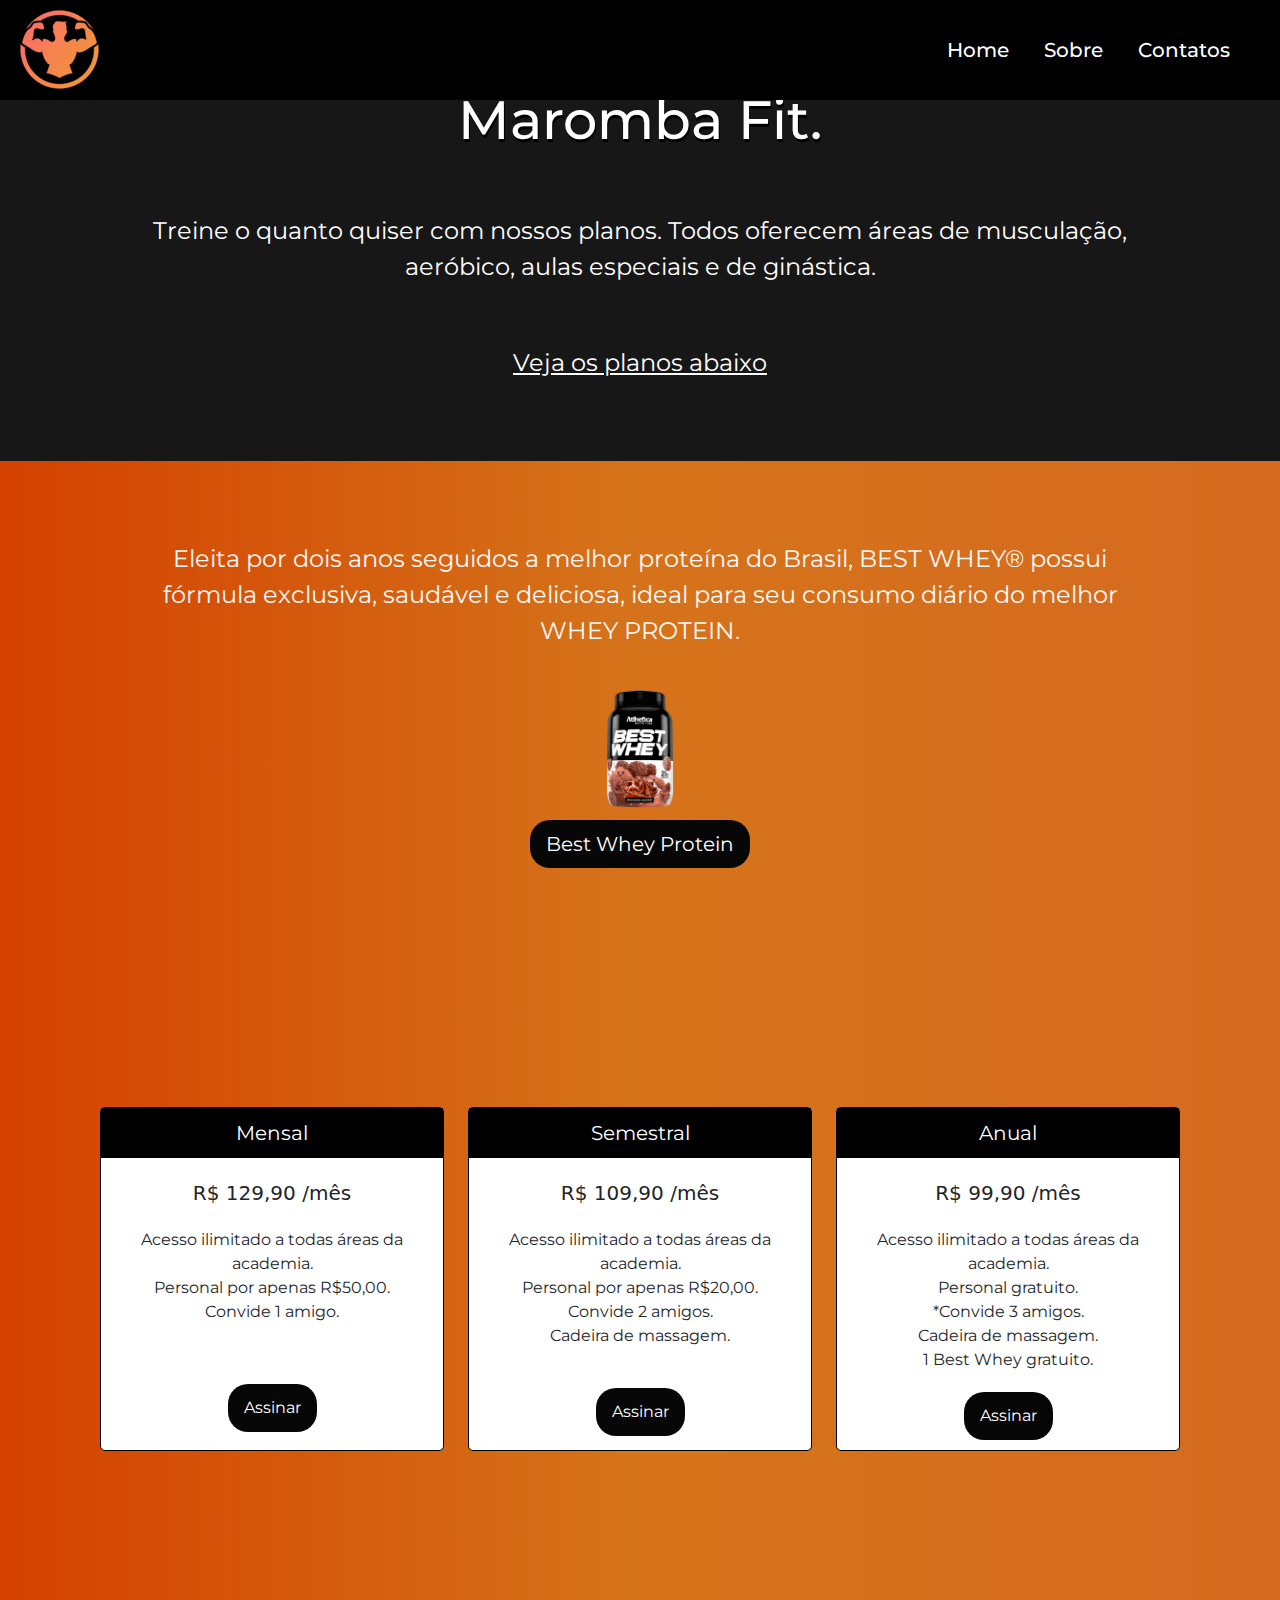
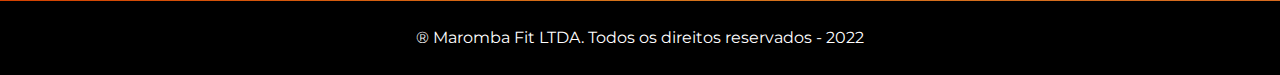
<file: inicio/index.html>
<!DOCTYPE html>
<html lang="pt-BR">

<head>
    <meta charset="UTF-8">
    <meta http-equiv="X-UA-Compatible" content="IE=edge">
    <meta name="viewport" content="width=device-width, initial-scale=1.0">

    <title>Maromba Fit</title>

    <link rel="icon" type="image/x-icon" href="../img/icone.png">
    <link rel="stylesheet" href="./css/bootstrap-grid.min.css">
    <link rel="stylesheet" href="./css/bootstrap.min.css">
    <link rel="stylesheet" href="./css/base.css">
    <link rel="stylesheet" href="./css/layout.css">
    <link rel="stylesheet" href="./css/componentes.css">

</head>

<body>
    <header class="layout-cabeçalho">
        <a href="./index.html"><img href="./index.html" src="../img/icone.png" width="80px" height="80px" alt=""></a>
        <nav class="navTop">
            <a class="navHome" href="./index.html">Home</a>
            <a class="navSobre" href="./sobre.html">Sobre</a>
            <a class="navContatos" href="./contatos.html">Contatos</a>

        </nav>
    </header>

    <section class="layout-principal">
        <div class="container">
            <div class="principal">
                <h1 class="my-2 principal-titulo">Maromba Fit.</h1>
                <p class="principal-subtitulo">Treine o quanto quiser com nossos planos. Todos oferecem áreas de
                    musculação, aeróbico, aulas especiais e de ginástica.</p>
                <a class="ver-planos-abaixo" href="#planos">Veja os planos abaixo</a>
            </div>

        </div>
    </section>

    <div class="layout-depoimento">
        <div class="container">
            <div class="depoimento">

                <blockquote>
                    Eleita por dois anos seguidos a melhor proteína do Brasil, BEST WHEY® possui fórmula exclusiva,
                    saudável e deliciosa, ideal para seu consumo diário do melhor WHEY PROTEIN.
                </blockquote>
                <div class="depoimento-autor">
                    <img src="../img/wheyzao.png" width="120px" height="120px" alt="">

                    <div class="my-3">
                        
                        <a class="bestwhey" href="https://www.atlheticanutrition.com.br/best-whey-protein-brigadeiro-gourmet/p">Best Whey Protein</a>
                    </div>
                </div>


            </div>
        </div>
    </div>

   


    <div id="planos">
        <div class="container">
            <div class="row">
                <div class="col-sm-4">
                    <article class="plano mensal">
                        <h2>Mensal</h2>
                        <div>R$ 129,90 /mês</div>
                        <ul>
                            <li>Acesso ilimitado a todas áreas da academia.</li>
                            <li>Personal por apenas R$50,00.</li>
                            <li>Convide 1 amigo.</li>

                        </ul>
                        <footer>
                            <a  class=" botao-m botao" href="./assine.html">Assinar</a>
                        </footer>
                    </article>
                </div>
                <div class="semestral col-sm-4">
                    <article>
                        <h2>Semestral</h2>
                        <div>R$ 109,90 /mês</div>
                        <ul>
                            <li>Acesso ilimitado a todas áreas da academia.</li>
                            <li>Personal por apenas R$20,00.</li>
                            <li>Convide 2 amigos.</li>
                            <li>Cadeira de massagem.</li>
                            
                        </ul>
                        <footer>
                            <a class="botao-s botao" href="./assine.html">Assinar</a>
                        </footer>
                    </article>
                </div>

                <div class=" col-sm-4">
                    <article class="anual">
                        <h2>Anual</h2>
                        <div>R$ 99,90 /mês</div>
                        <ul>
                            <li>Acesso ilimitado a todas áreas da academia.</li>
                            <li>Personal gratuito.</li>
                            <li>*Convide 3 amigos.</li>
                            <li>Cadeira de massagem.</li>
                            <li>1 Best Whey gratuito.</li>
                            

                        </ul>
                        <footer>
                            <a class="botao-a botao" href="./assine.html">Assinar</a>
                        </footer>
                    </article>

                    
                </div>
            </div>
        </div>
    </div>




    <footer class="rodape">&reg;
        Maromba Fit LTDA. Todos os direitos reservados - 2022
    </footer>

</body>



</html>
</file>
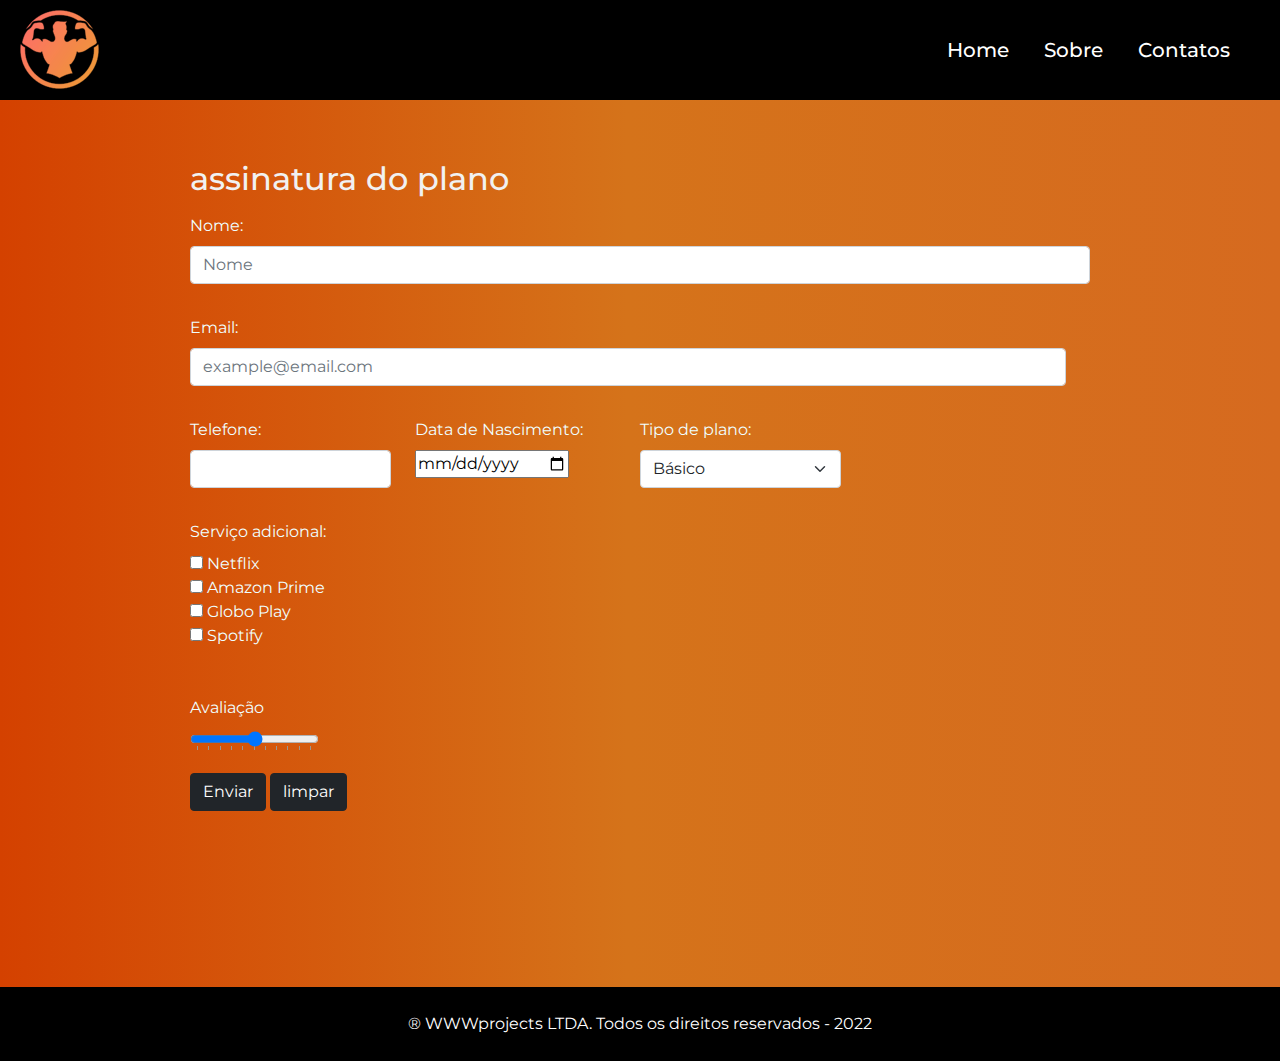
<file: inicio/assine.html>
<!DOCTYPE html>
<html lang="en">

<head>
    <meta charset="UTF-8">
    <meta http-equiv="X-UA-Compatible" content="IE=edge">
    <meta name="viewport" content="width=device-width, initial-scale=1.0">
    <link rel="icon" type="image/x-icon" href="../img/icone.png">
    <link rel="stylesheet" href="./css/bootstrap.min.css">
    <link rel="stylesheet" href="./css/bootstrap-grid.min.css">
    <link rel="stylesheet" href="./css/base.css">
    <link rel="stylesheet" href="./css/layout.css">
    <link rel="stylesheet" href="./css/componentes.css">

    <title>Formulario</title>
</head>

<body>

    <header class="layout-cabeçalho">
        <a href="./index.html"><img href="./index.html" src="../img/icone.png" width="80px" height="80px" alt=""></a>
        <nav class="navTop">
            <a class="navHome" href="./index.html">Home</a>
            <a class="navSobre" href="">Sobre</a>
            <a class="navContatos" href="">Contatos</a>
            <!-- <a class="navContatos" href="">teste</a> -->
        </nav>
    </header>

    <main class="layout-assinatura">

        <div class="container">
            <h1 class="titulo-formulario">assinatura do plano</h1>
            <form action="#" method="post">
                <div class="row">
                    <div class="my-3 col-sm-12 col-md-12">
                        <label class="form-label" for="nome">Nome:</label>
                        <input placeholder="Nome" id="nome" class="form-control" type="text" name="nome"
                            required="true">
                    </div>
                    <div class="row">
                        <div class="my-3 col-sm-12 col-md-12">
                            <label class="form-label" for="email">Email:</label>
                            <input placeholder="example@email.com" id="email" class="form-control" type="email"
                                name="email">
                        </div>
                    </div>

                    <div class="row">
                        <div class="my-3 col-sm-3 col-md-3">
                            <label for="telefone" class="form-label">Telefone:</label>
                            <input class="form-control" id="telefone" type="text" name="telefone">
                        </div>
                        <div class="my-3 col-sm-3 col-md-3">
                            <label for="data-nascimento" class="form-label">Data de Nascimento:</label>
                            <input class="form-label" id="data-nascimento" type="date" name="data-nascimento">
                        </div>
                        <div class="my-3 col-sm-3 col-md-3">
                            <label for="tipo-plano" class="form-label">Tipo de plano:</label>
                            <select class="form-select" name="tipo-plano" id="tipo-plano">
                                <option value="B">Básico</option>
                                <option value="I">Intermediário</option>
                                <option value="A">Avançado</option>
                            </select>
                        </div>
                    </div>
                    <div class="my-3 col-sm-3 col-md-3">
                        <label class="form-label">Serviço adicional:</label>
                        <div>
                            <div>
                                <input id="tipo-servico" name="tipo-servico" type="checkbox" value="netflix">
                                <label id="tipo-servico">Netflix</label>
                            </div>
                            <div>
                                <input id="tipo-servico" name="tipo-servico" type="checkbox" value="prime">
                                <label id="tipo-servico">Amazon Prime</label>
                            </div>
                            <div>
                                <input id="tipo-servico" name="tipo-servico" type="checkbox" value="globo">
                                <label id="tipo-servico">Globo Play</label>
                            </div>
                            <div>
                                <input id="tipo-servico" name="tipo-servico" type="checkbox" value="spotify">
                                <label id="tipo-servico">Spotify</label>
                            </div>
                        </div>
                    </div>
                </div>
                <div class="row">
                    <div class="my-3 col-sm-6 col-md-6"></div>
                    <label class="form-label">Avaliação</label>
                </div>
                <input type="range" list="avaliacao">
                <datalist id="avaliacao">
                    <option value="0" label="0%"></option>
                    <option value="10"></option>
                    <option value="20"></option>
                    <option value="30"></option>
                    <option value="40"></option>
                    <option value="50"></option>
                    <option value="60"></option>
                    <option value="70"></option>
                    <option value="80"></option>
                    <option value="90"></option>
                    <option value="100"></option>

                </datalist>
                <div>
                    <button value="enviar" class="my-3 btn btn-dark">Enviar</button>
                    <input type="reset" value="limpar" class="my-3 btn btn-dark"> 
                </div>
            </form>
        </div>

    </main>

    <footer class="rodape">&reg;
        WWWprojects LTDA. Todos os direitos reservados - 2022
    </footer>

</body>

</html>
</file>
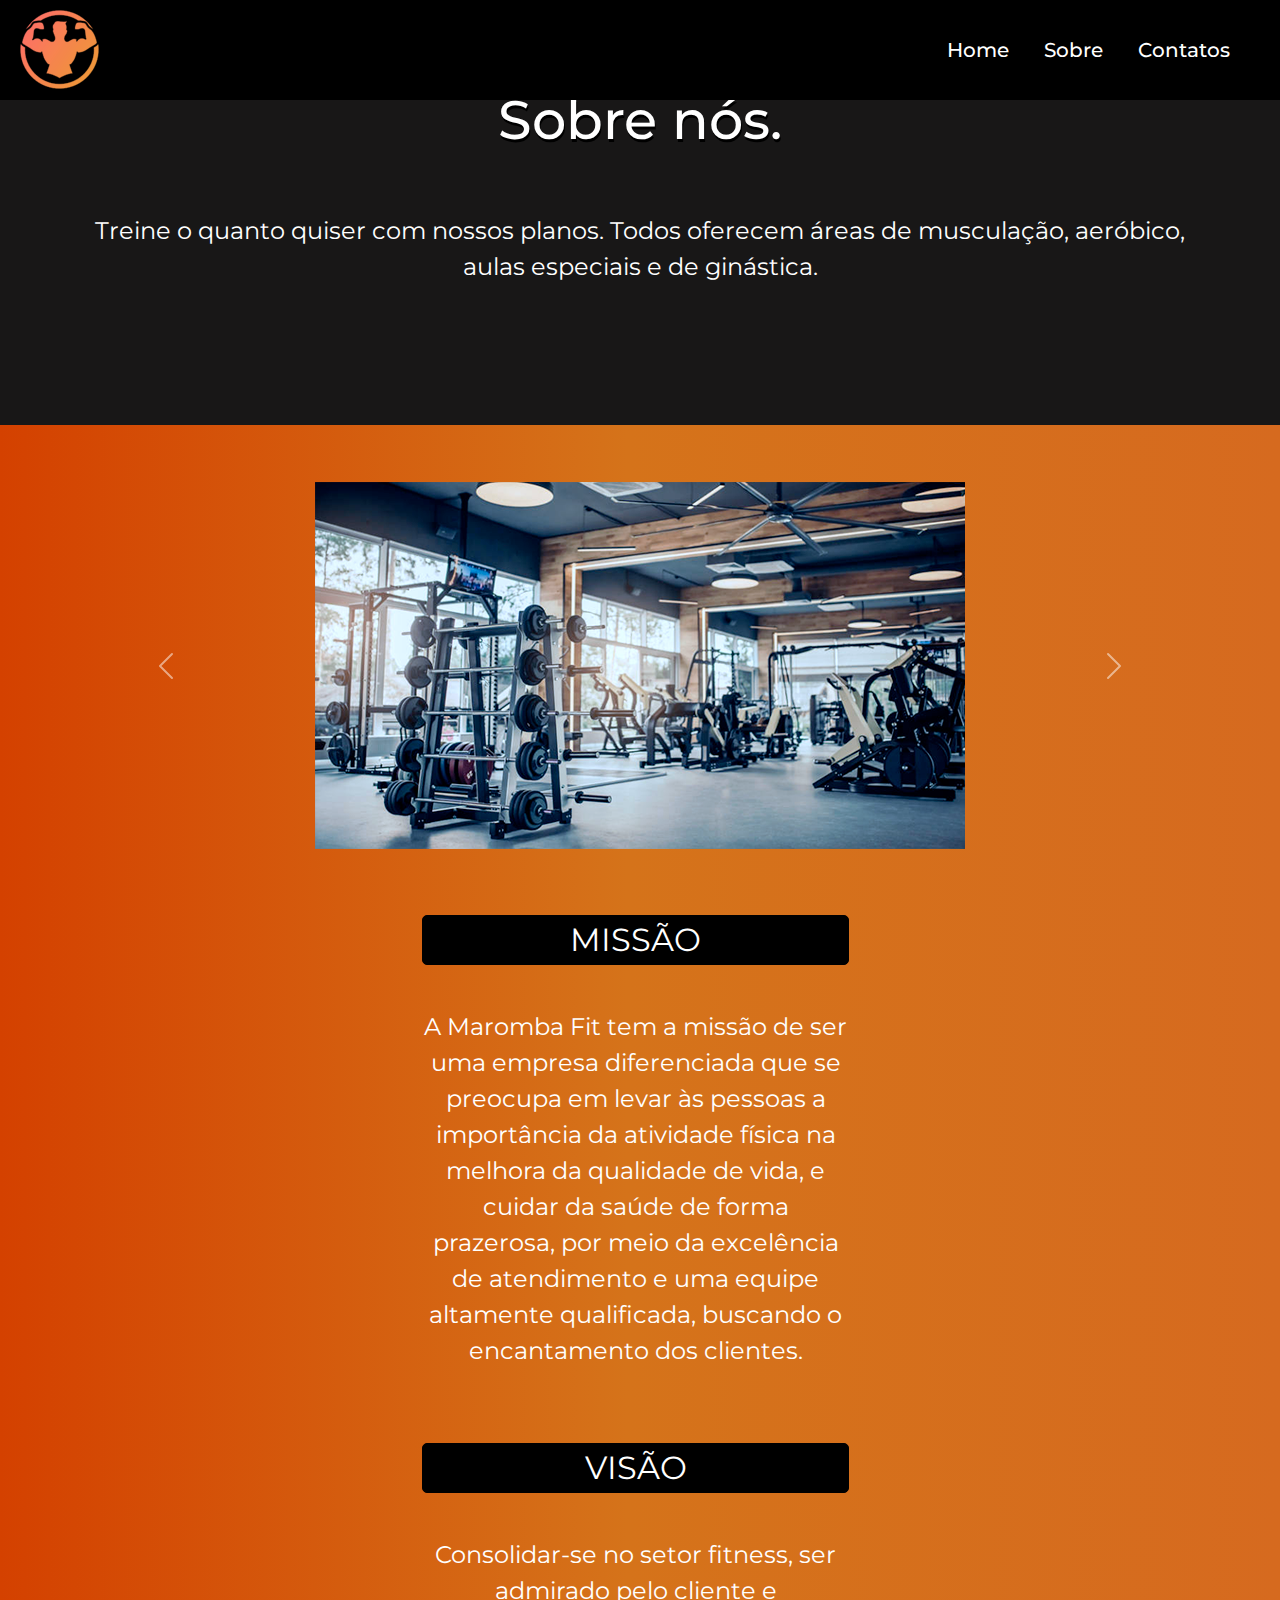
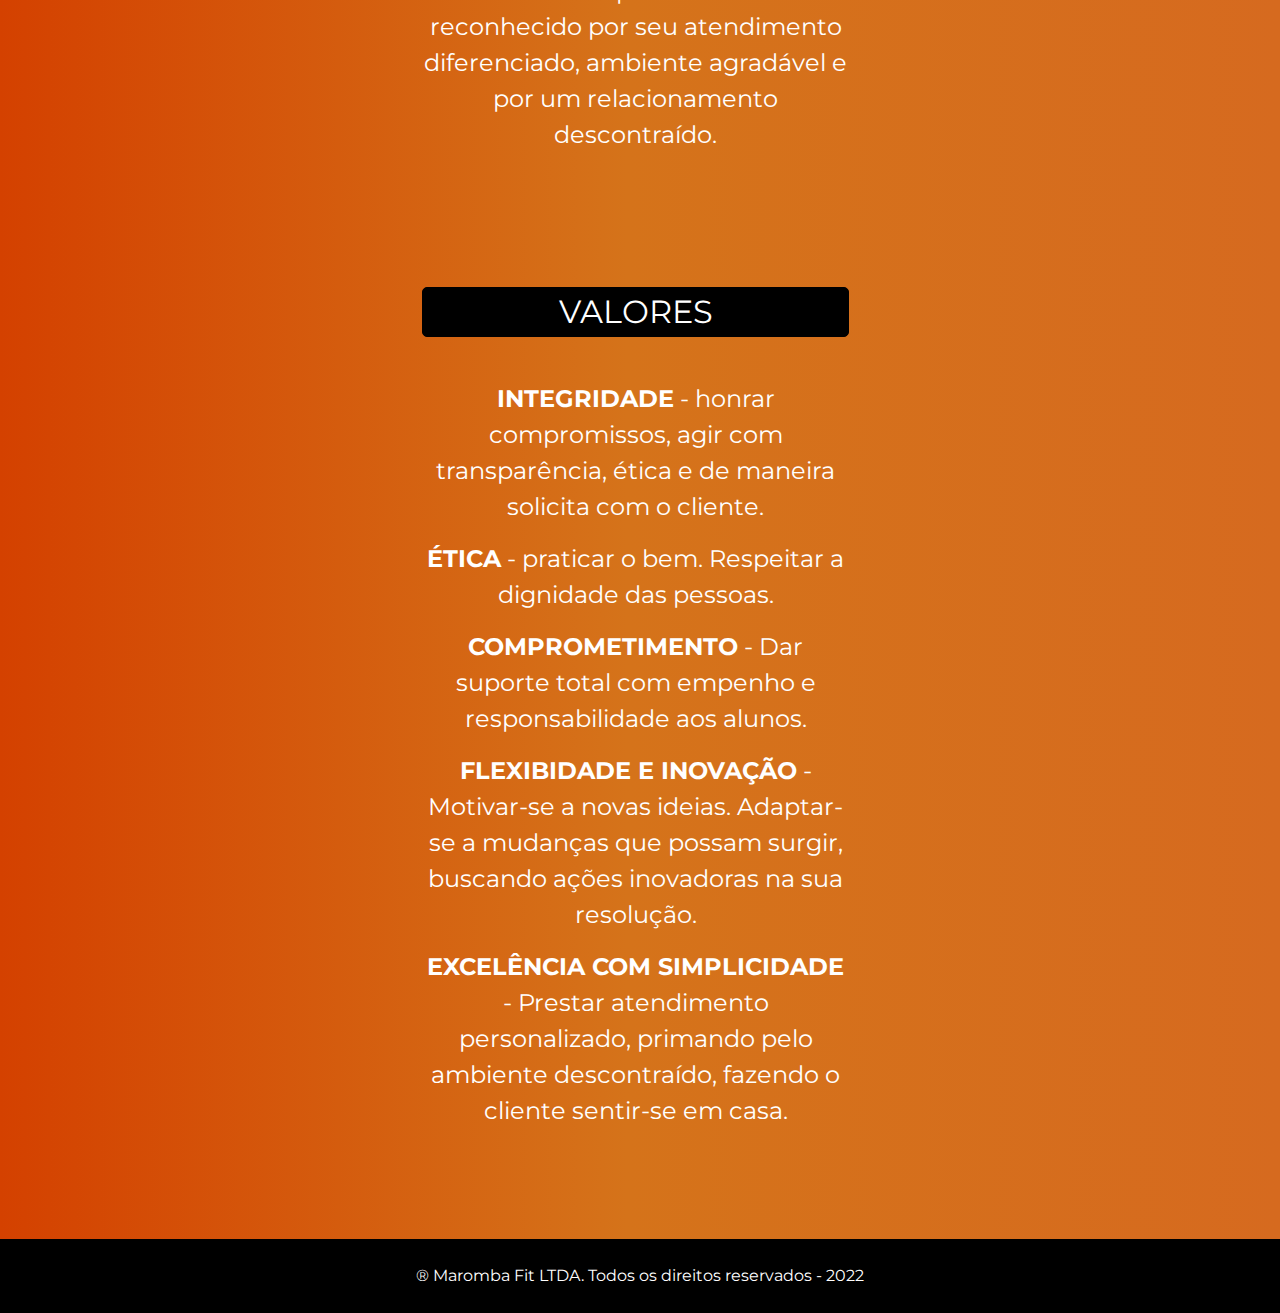
<file: inicio/sobre.html>
<!DOCTYPE html>
<html lang="en">

<head>
    <meta charset="UTF-8">
    <meta http-equiv="X-UA-Compatible" content="IE=edge">
    <meta name="viewport" content="width=device-width, initial-scale=1.0">
    <title>Sobre</title>
    <link rel="icon" type="image/x-icon" href="../img/icone.png">
    <link rel="stylesheet" href="./css/bootstrap-grid.min.css">
    <link rel="stylesheet" href="./css/base.css">
    <link rel="stylesheet" href="./css/layout.css">
    <link rel="stylesheet" href="./css/componentes.css">
    <link rel="stylesheet" href="./css/bootstrap.min.css">
    <link rel="stylesheet" href="https://stackpath.bootstrapcdn.com/bootstrap/5.0.0-alpha1/css/bootstrap.min.css"
        integrity="sha384-r4NyP46KrjDleawBgD5tp8Y7UzmLA05oM1iAEQ17CSuDqnUK2+k9luXQOfXJCJ4I" crossorigin="anonymous" />
    <script src="https://cdn.jsdelivr.net/npm/popper.js@1.16.0/dist/umd/popper.min.js"
        integrity="sha384-Q6E9RHvbIyZFJoft+2mJbHaEWldlvI9IOYy5n3zV9zzTtmI3UksdQRVvoxMfooAo" crossorigin="anonymous">
        </script>
    <script src="https://stackpath.bootstrapcdn.com/bootstrap/5.0.0-alpha1/js/bootstrap.min.js"
        integrity="sha384-oesi62hOLfzrys4LxRF63OJCXdXDipiYWBnvTl9Y9/TRlw5xlKIEHpNyvvDShgf/" crossorigin="anonymous">
        </script>

</head>

<body>
    <header class="layout-cabeçalho">
        <a href="./index.html"><img href="./index.html" src="../img/icone.png" width="80px" height="80px" alt=""></a>
        <nav class="navTop">
            <a class="navHome" href="./index.html">Home</a>
            <a class="navSobre" href="./sobre.html">Sobre</a>
            <a class="navContatos" href="./contatos.html">Contatos</a>

        </nav>
    </header>

    <section class="layout-principal">
        <div class="container">
            <div class="principal">
                <h1 class="my-2 principal-titulo">Sobre nós.</h1>
                <p class="principal-subtitulo">Treine o quanto quiser com nossos planos. Todos oferecem áreas de
                    musculação, aeróbico, aulas especiais e de ginástica.</p>
            </div>

        </div>
    </section>
    <div style="text-align: center;" class="container mt-3">


        <div id="GFG" class="carousel slide" data-ride="carousel">
            <!-- Indicators -->
            <ul class="carousel-indicators">
                <li data-target="#GFG" data-slide-to="0" class="active"></li>
                <li data-target="#GFG" data-slide-to="1"></li>
                <li data-target="#GFG" data-slide-to="2"></li>
            </ul>

            <!-- The slideshow -->
            <div class="carousel-inner">
                <div class="carousel-item active">
                    <img src="../img/academia1.png" alt="GFG" />
                </div>

                <div class="carousel-item">
                    <img src="../img/academia2.png"
                        alt="GFG" />
                </div>

                <div class="carousel-item">
                    <img src="../img/academia3.png"
                        alt="GFG" />
                </div>
            </div>

            <a class="carousel-control-prev" href="#GFG" data-slide="prev">
                <span class="carousel-control-prev-icon">
                </span>
            </a>
            <a class="carousel-control-next" href="#GFG" data-slide="next">
                <span class="carousel-control-next-icon">
                </span>
            </a>
        </div>
    </div>


    <div>

        <div class="my-4 Missao-top  col-sm-4 col-md-4">MISSÃO</div>

        <div class="Missao col-sm-4 col-md-4">

            A Maromba Fit tem a missão de ser uma empresa diferenciada que se preocupa em levar às pessoas a importância
            da
            atividade física na melhora da qualidade de vida, e cuidar da saúde de forma prazerosa, por meio da
            excelência
            de atendimento e uma equipe altamente qualificada, buscando o encantamento dos clientes.
        </div>
        <div class="my-4 Visao-top col-sm-4 col-md-4">VISÃO</div>
        <div class="Visao col-sm-4 col-md-4">

            Consolidar-se no setor fitness, ser admirado pelo cliente e reconhecido por seu atendimento diferenciado,
            ambiente agradável e por um relacionamento descontraído.

        </div>

        <div class="my-4 Valores-top col-sm-4 col-md-4">VALORES</div>
        <div class="Valores col-sm-4 col-md-4">


            <strong>INTEGRIDADE</strong> - honrar compromissos, agir com transparência, ética e de maneira solicita com
            o
            cliente.
            <div class="my-3"></div>
            <strong>ÉTICA</strong> - praticar o bem. Respeitar a dignidade das pessoas.
            <div class="my-3"></div>
            <strong>COMPROMETIMENTO</strong> - Dar suporte total com empenho e responsabilidade aos alunos.
            <div class="my-3"></div>
            <strong>FLEXIBIDADE E INOVAÇÃO</strong> - Motivar-se a novas ideias. Adaptar-se a mudanças que possam
            surgir,
            buscando ações inovadoras na sua resolução.
            <div class="my-3"></div>
            <strong> EXCELÊNCIA COM SIMPLICIDADE</strong> - Prestar atendimento personalizado, primando pelo ambiente
            descontraído, fazendo o cliente sentir-se em casa.
            <div></div>

        </div>

    </div>




    <footer class="rodape">&reg;
        Maromba Fit LTDA. Todos os direitos reservados - 2022
    </footer>
</body>

</html>
</file>
<file: inicio/css/base.css>
@import url('https://fonts.googleapis.com/css2?family=Montserrat:wght@300&display=swap');

* {
    box-sizing: border-box;
}



body {
    margin: 0;
    background: rgb(212,65,0);
    background: linear-gradient(90deg, rgba(212,65,0,1) 0%, rgba(213,115,26,1) 49%, rgba(214,106,31,1) 100%);
}
</file>
<file: inicio/css/layout.css>
@import url('https://fonts.googleapis.com/css2?family=Montserrat:wght@300&display=swap');

.layout-cabeçalho {
    display: flex;
    background-color: black;
    /* border-bottom: 2px solid black; */
    /* border-image: linear-gradient(to right, rgb(59, 3, 110), rgb(135, 50, 204)) 1; */
    /* height: 80px; */
    padding: 10px 20px;
    justify-content: space-between;
    position: fixed;
    top: 0;
    left: 0;
    width: 100%;

}

.navTop {
    text-align: right;
}

.navHome,
.navSobre,
.navContatos {
    display: inline-flex;
    align-items: center;
    color: #fff;
    font-size: 20px;
    font-family: Montserrat;
    font-weight: 500;
    text-decoration: none;
    margin-right: 30px;
    padding-top: 25px;

}

.navHome:hover,
.navSobre:hover,
.navContatos:hover{

    color: rgb(211, 95, 18);
    

}



#planos {
    padding: 150px 0;


}








.layout-principal {

    padding: 80px;
    background-color: rgb(24, 23, 23);
}

.layout-depoimento {
    padding: 80px 0;
    /* background-color: rgb(46, 45, 45); */
}

.rodape {
    padding: 25px 0;
    background-color: black;
    color: white;
    text-align: center;
    font-family: Montserrat;


}

.layout-assinatura{
    padding: 160px;
    font-family: Montserrat;
    /* background-color: rgb(255, 255, 255); */
}


label{
    color: azure;
}




/* SOBRE */

.Missao{
    margin-left: 30%;
    text-align: center;
    border-radius: 5px;
    color: rgb(255, 255, 255);
    font-family: Montserrat;
    margin-bottom: 50px;
    margin-top: 20px;
    font-size: 1.5em;



}

.Visao{
    margin-left: 30%;
    text-align: center;
    color: #fff;
    font-family: Montserrat;
    margin-bottom: 110px;
    margin-top: 20px;
    font-size: 1.5em;
    

}

.Missao-top{

    background-color: black;
    border: 1px solid black;
    border-radius: 5px;
    color: #fff;
    display: inline-block;
    text-align: center;
    font-family: Montserrat;
    margin-left: 30%;
    font-size: 2em;

}

.Visao-top{

    background-color: black;
    border: 1px solid black;
    border-radius: 5px;
    color: #fff;
    display: inline-block;
    text-align: center;
    font-family: Montserrat;
    margin-left: 30%;
    font-size: 2em;
  

}

.Valores{
    margin-left: 30%;
    text-align: center;
    color: #fff;
    font-family: Montserrat;
    margin-bottom: 110px;
    margin-top: 20px;
    font-size: 1.5em;
    

}

.Valores-top{

    background-color: black;
    border: 1px solid black;
    border-radius: 5px;
    color: #fff;
    display: inline-block;
    text-align: center;
    font-family: Montserrat;
    margin-left: 30%;
    font-size: 2em;

}

.Valores,.Valores-top,.Missao,.Missao-top,.Visao,.Visao-top{

    margin-left: 33%;
}

.carousel-indicators .active {
    background-color: rgb(0, 0, 0);
}

.carousel-indicators li {
    background-color: rgb(15, 15, 15);
}


/* CONTATO */

.redes{
    font-family: Montserrat;
    color: #fff;
    margin-top: 50px;
}

.redes>div>a>img{
    display: inline-block;
    width: 80px;
    height: 80px;
}
</file>
<file: inicio/css/componentes.css>
@import url('https://fonts.googleapis.com/css2?family=Montserrat:wght@300&display=swap');






.container1 {
    padding-left: 15px;
    padding-top: 0px;


}

.container {
    width: 100%;
  
    padding-left: 30px;
    padding-right: 30px;
    margin: 0 auto;
    

}

article {
    padding: 10px;
    border: 1px solid rgb(0, 0, 0);
    background-color: rgb(255, 255, 255);
    border-radius: 5px;
    height: 100%;

}



article:last-child {
    margin-right: 0;
}

article>h2 {
    background-color: rgb(0, 0, 0);
    color: #fff;
    text-align: center;
    line-height: 2.5;
    margin: -10px;
    margin-bottom: 0px;
    font-weight: normal;
    font-size: 20px;
    font-family: Montserrat;
}

article>div {
    text-align: center;
    font-size: 20px;
    margin: 20px 0;
}

article>ul {
    list-style: none;
    padding: 0;
    margin: 20px 0;
}

article>ul>li {
    text-align: center;
    font-family: Montserrat;
}

article>footer {
    text-align: center;
}



.botao {
    border-radius: 20px;
    background-color: rgb(7, 7, 7);
    display: inline-block;
    color: #fff;
    padding: 12px 16px;
    text-decoration: none;
    font-family: Montserrat;
    
}

.botao-m{

    margin-top: 40px;
   
    
}

.botao-s{
    margin-top: 20px;
  
}

.botao:hover,
.botao:focus {
    background-color: rgb(43, 42, 42);
    color: rgb(255, 255, 255);
    /* zoom: 105%; */
}



/* Principal */

.principal {
    font-size: 1.5rem;
    text-align: center;
    font-family: Montserrat;
}


.principal-titulo {
    margin: 5;
    color: #fff;

    font-size: 2.25em;
    text-shadow: 1px 3px black;

}

.principal-subtitulo {
    margin: 60px 0;
    color: white;
    font-size: 1em;
}

.ver-planos-abaixo {
    color: #fff;
}

.ver-planos-abaixo:hover {
    color: rgb(228, 106, 7);
    zoom: 105%;

}

.depoimento {
    font-family: Montserrat;
    color: rgb(252, 248, 248);
    font-size: 1.5rem;
}

.depoimento blockquote {
    margin: 0;
    padding: 0 60px;
    text-align: center;
    font-size: 1em;

}

.depoimento-autor {
    margin-top: 40px;
    text-align: center;

}



.bestwhey {
    margin-top: 20px;
    font-size: 20px;
    border-radius: 20px;
    display: inline;
    background-color: rgb(7, 7, 7);
    color: #fff;
    padding: 12px 16px;
    text-decoration: none;
    font-family: Montserrat;



}

.bestwhey:hover,
.bestwhey:focus {
    background-color: rgb(43, 42, 42);
    color: rgb(255, 255, 255);
    zoom: 105%;
}







/* width */
::-webkit-scrollbar {
    width: 10px;
}

/* Track */
::-webkit-scrollbar-track {
    background: #f1f1f1;
}

/* Handle */
::-webkit-scrollbar-thumb {
    background: rgb(56, 55, 55);

}

/* Handle on hover */
::-webkit-scrollbar-thumb:hover {
    background: rgb(48, 46, 46);
}



.titulo-formulario {
    margin: 0;
    margin-bottom: 1px solid white;
    font-size: 2rem;
    color: #f1f1f1;
}
</file>
